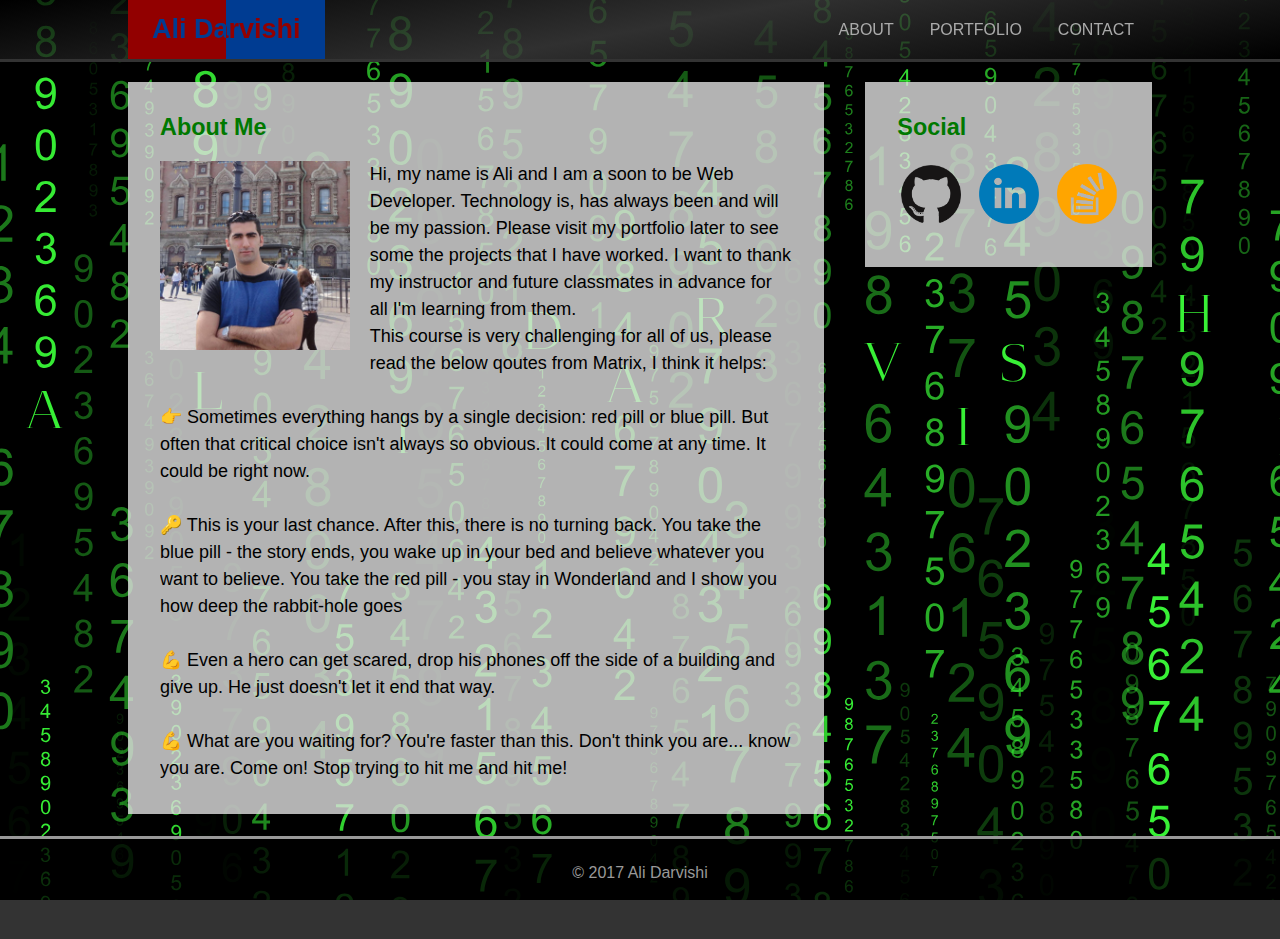
<file: index.html>
<!DOCTYPE html>
<html>

<head>
	<title>About</title>
	<link rel="stylesheet" type="text/css" href="assets/css/reset.css">
	<link rel="stylesheet" type="text/css" href="assets/css/style.css">
	<meta name="viewport" content="width=device-width, initial-scale=1">
</head>

<body>
	<header>
		<div class="bar">
			<div class="name">
				<h1>ali darvishi</h1>
			</div>
			<div>
				<ul class="menu">
					<li><a href="#" onclick="window.location.reload(true);">About</a></li>
					<li><a href="portfolio.html">Portfolio</a></li>
					<li><a href="contact.html">Contact</a></li>
				</ul>
			</div>
		</div>
	</header>
	
	<div class="layout">
		<div class="container">
			<div class="containerInner">
				<div class="title">
					<h2>about me</h2>
				</div>
				<div class="aboutContent">
					<img class="aboutImage" src="assets/images/profile.jpg" alt="Profile picture">
					<div>
						<p>Hi, my name is Ali and I am a soon to be Web Developer. Technology is, has always been and will be my passion. Please visit my portfolio later to see some the projects that I have worked. I want to thank my instructor and future classmates in advance for all I'm learning from them.</p>
						<p>This course is very challenging for all of us, please read the below qoutes from Matrix, I think it helps:</p>
						<p><br>&#128073; Sometimes everything hangs by a single decision: red pill or blue pill. But often that critical choice isn't always so obvious. It could come at any time. It could be right now.</p>
						<p><br>&#128273; This is your last chance. After this, there is no turning back. You take the blue pill - the story ends, you wake up in your bed and believe whatever you want to believe. You take the red pill - you stay in Wonderland and I show you how deep the rabbit-hole goes</p>
						<p><br>&#128170; Even a hero can get scared, drop his phones off the side of a building and give up. He just doesn't let it end that way.</p>
						<p><br>&#128170; What are you waiting for? You're faster than this. Don't think you are... know you are. Come on! Stop trying to hit me and hit me!</p>
					</div>
				</div>
			</div>
		</div>

		<div class="connect">
			<div class="connectInner">
				<div class="title">
					<h2>social</h2>
				</div>
				<div class="social">
					<a class="logo" href="https://github.com/erfaanism">
						<img src="assets/images/git.png" alt="GitHub">
					</a>	
					<a class="logo" href="https://www.linkedin.com/in/erfaanism/">
						<img src="assets/images/linkedin.png" alt="LinkedIn">
					</a>	
					<a class="logo" href="https://stackoverflow.com/story/erfaanism">
						<img src="assets/images/stackoverflow.png" alt="Stack Overflow">
					</a>
				</div>
			</div>
		</div>
	</div>

	<footer class="normal">
		<p>&copy; 2017 Ali Darvishi<p>
	</footer>
</body>

</html>
</file>
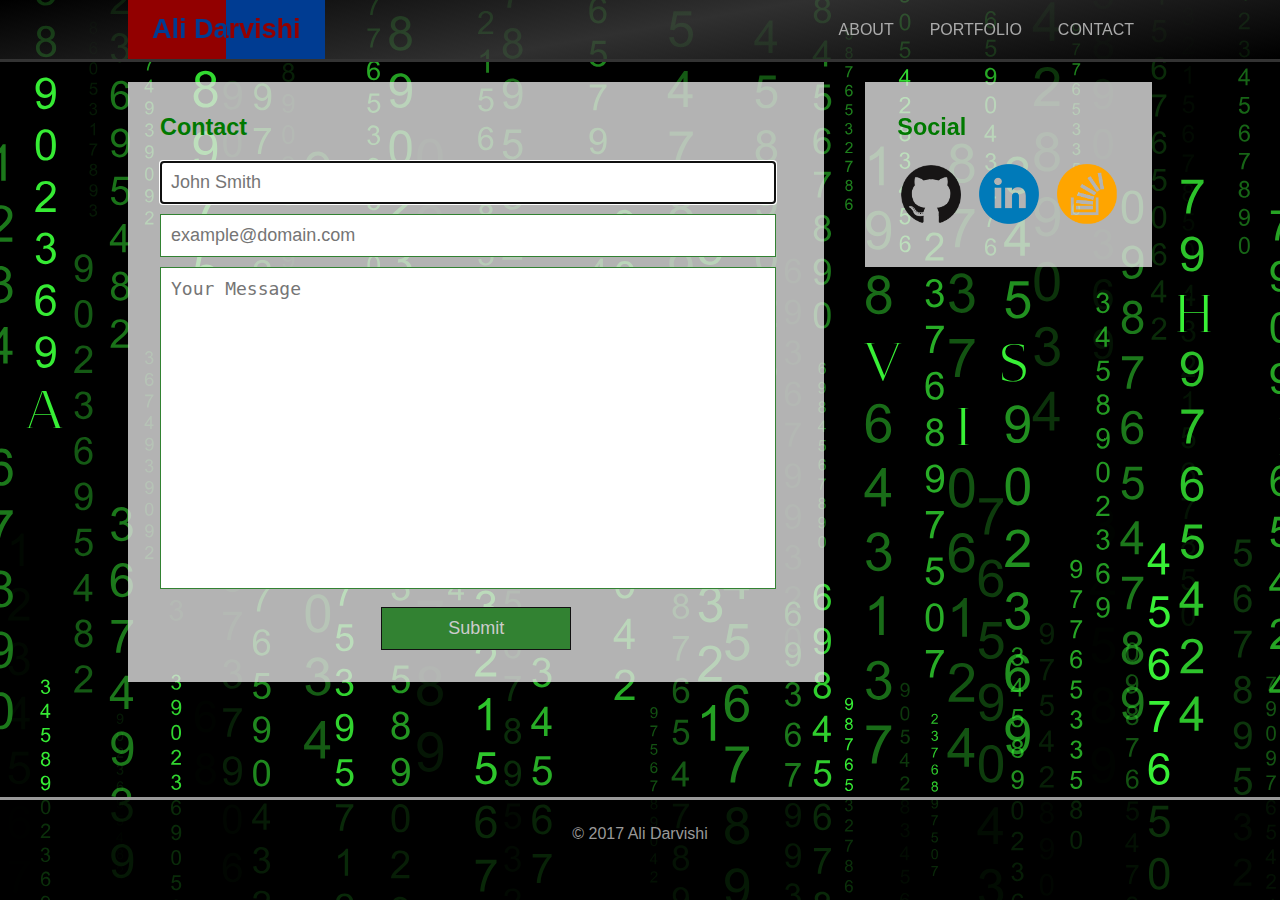
<file: contact.html>
<!DOCTYPE html>
<html>

<head>
	<title>Contact</title>
	<link rel="stylesheet" type="text/css" href="assets/css/reset.css">
	<link rel="stylesheet" type="text/css" href="assets/css/style.css">
	<meta name="viewport" content="width=device-width, initial-scale=1">
</head>

<body>
	<header>
		<div class="bar">
			<div class="name">
				<h1>ali darvishi</h1>
			</div>
			<div>
				<ul class="menu">
					<li><a href="index.html">About</a></li>
					<li><a href="portfolio.html">Portfolio</a></li>
					<li><a href="#" onclick="window.location.reload(true);">Contact</a></li>
				</ul>
			</div>
		</div>
	</header>

	<div class="layout">
		<div class="container">
			<div class="containerInner">
				<div class="title">
					<h2>Contact</h2>
				</div>
				<div class="content">
					<form class="contactForm" action="" method="post">
						<fieldset>
							<input placeholder="John Smith" type="text" name="name" tabindex="1" autofocus required>
						</fieldset>
						<fieldset>
							<input placeholder="example@domain.com" type="email" name="email" tabindex="2" required>
						</fieldset>
						<fieldset>
							<textarea placeholder="Your Message" name="message" tabindex="3" required></textarea>
						</fieldset>
						<button name="submit" type="submit">Submit</button>
					</form>
				</div>
			</div>
		</div>

		<div class="connect">
			<div class="connectInner">
				<div class="title">
					<h2>social</h2>
				</div>
				<div class="social">
					<a class="logo" href="https://github.com/erfaanism">	
						<img src="assets/images/git.png" alt="GitHub">
					</a>	
					<a class="logo" href="https://www.linkedin.com/in/erfaanism/">
						<img src="assets/images/linkedin.png" alt="LinkedIn">
					</a>	
					<a class="logo" href="https://stackoverflow.com/story/erfaanism">	
						<img src="assets/images/stackoverflow.png" alt="Stack Overflow">
					</a>
				</div>
			</div>
		</div>
	</div>
	</div>

	<footer class="normal">
		<p>&copy; 2017 Ali Darvishi<p>
	</footer>
</body>

</html>
</file>
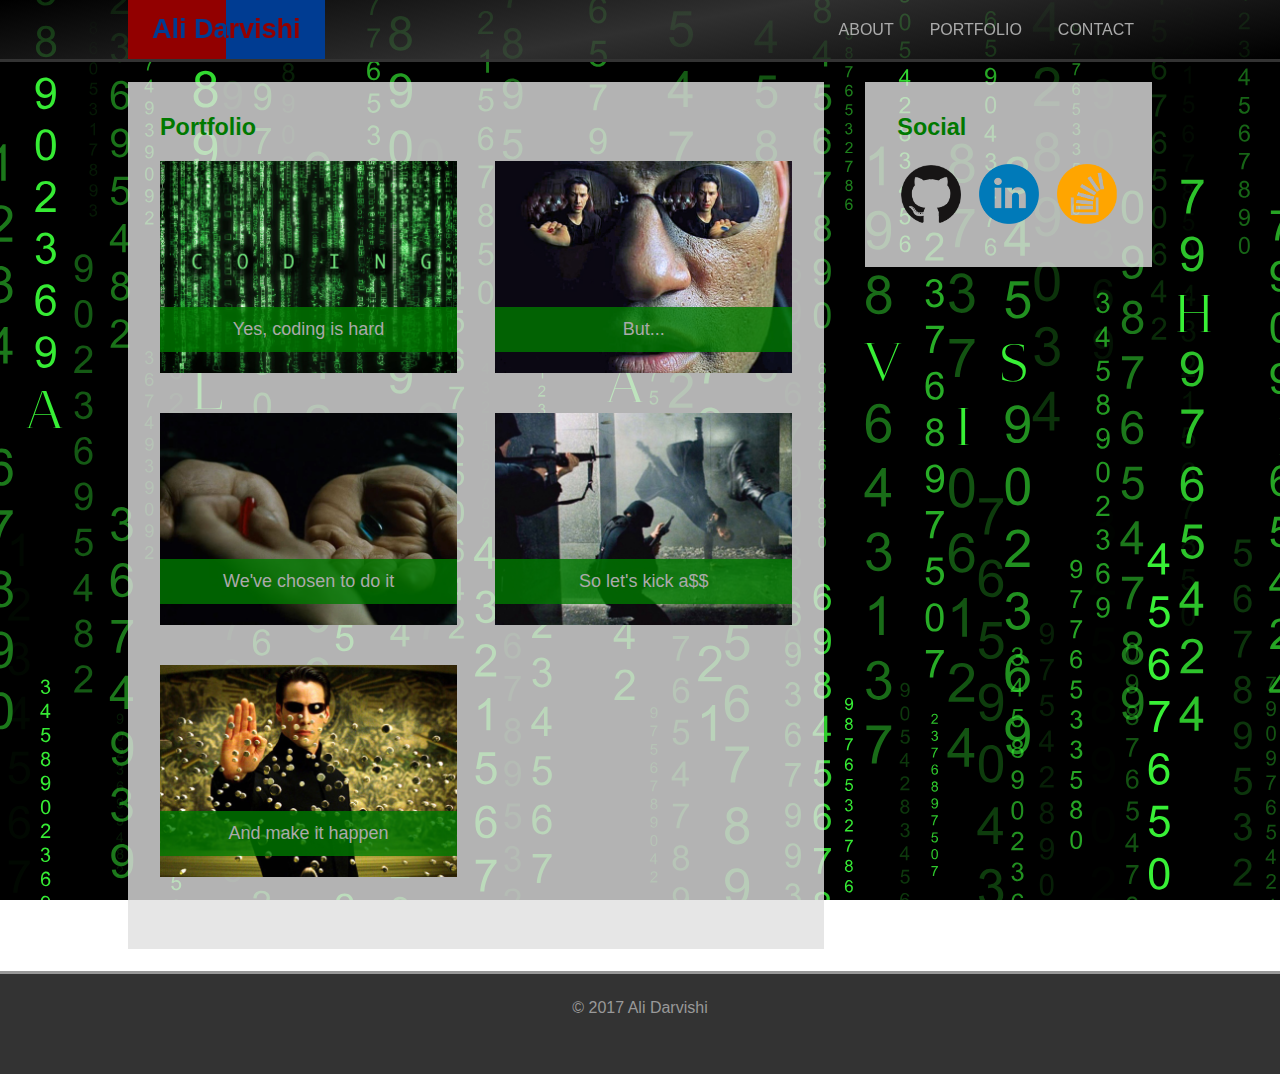
<file: portfolio.html>
<!DOCTYPE html>
<html>

<head>
	<title>Portfolio</title>
	<link rel="stylesheet" type="text/css" href="assets/css/reset.css">
	<link rel="stylesheet" type="text/css" href="assets/css/style.css">
	<meta name="viewport" content="width=device-width, initial-scale=1">
</head>

<body>
	<header>
		<div class="bar">
			<div class="name">
				<h1>ali darvishi</h1>
			</div>
			<div>
				<ul class="menu">
					<li><a href="index.html">About</a></li>
					<li><a href="#" onclick="window.location.reload(true);">Portfolio</a></li>
					<li><a href="contact.html">Contact</a></li>
				</ul>
			</div>
		</div>
	</header>

	<div class="layout">
		<div class="container">
			<div class="containerInner">
				<div class="title">
					<h2>Portfolio</h2>
				</div>
				<div class="portfolioContent">
					<div class="portfolioItems">		
						<img src="assets/images/coding.jpg" alt="Yes coding is hard">
						<span>Yes, coding is hard</span>
					</div>
					
					<div class="portfolioItems">
						<img src="assets/images/but.jpg" alt="But...">
						<span>But...</span>
					</div>

					<div class="portfolioItems">
						<img src="assets/images/chosen.jpg" alt="We've chosen to do it">		
						<span>We've chosen to do it</span>
					</div>

					<div class="portfolioItems">	
						<img src="assets/images/kick.jpg" alt="So let's kick a$$">
						<span>So let's kick a$$</span>		
					</div>

					<div class="portfolioItems">
						<img src="assets/images/success.jpg" alt="And make it happen">
						<span>And make it happen</span>
					</div>
				</div>
			</div>
		</div>

		<div class="connect">
			<div class="connectInner">
				<div class="title">
					<h2>social</h2>
				</div>
				<div class="social">
					<a class="logo" href="https://github.com/erfaanism">	
						<img src="assets/images/git.png" alt="GitHub">
					</a>	
					<a class="logo" href="https://www.linkedin.com/in/erfaanism/">
						<img src="assets/images/linkedin.png" alt="LinkedIn">
					</a>	
					<a class="logo" href="https://stackoverflow.com/story/erfaanism">	
						<img src="assets/images/stackoverflow.png" alt="Stack Overflow">
					</a>
				</div>
			</div>
		</div>
	</div>

	<footer>
		<p>&copy; 2017 Ali Darvishi<p>
	</footer>
</body>

</html>
</file>
<file: assets/css/style.css>
html {
	min-height: 100%;
	position: relative;
}

body {
	background-size: cover;
	background-repeat: no-repeat;
	background-image: url(../images/background.svg);
	background-size: cover;
	background-position: center;
	background-attachment: fixed;
	font-family: "Avant Garde",Avantgarde,"Century Gothic",CenturyGothic,AppleGothic,sans-serif;
	font-size: 18px;
	line-height: 150%;
	margin-bottom: calc(100px + 2%);
}

h1 {
	font-size: 1.5em;
	font-weight: bold;
	text-transform: capitalize;
}

h2 {
	font-size: 1.3em;
	font-weight: bold;
	text-transform: capitalize;
}

.bar {
	padding-left: 10%;
	padding-right: 10%;
	width: 80%;
	background: rgba(0, 0, 0, 0.8);
	background: -webkit-linear-gradient(-10deg, rgba(0, 0, 0, 0.8), rgba(60, 60, 60, 0.8), rgba(0, 0, 0, 0.8));
	background: -o-linear-gradient(-10deg, rgba(0, 0, 0, 0.8), rgba(60, 60, 60, 0.8), rgba(0, 0, 0, 0.8));
	background: -moz-linear-gradient(-10deg, rgba(0, 0, 0, 0.8), rgba(60, 60, 60, 0.8), rgba(0, 0, 0, 0.8));
	background: linear-gradient(-10deg, rgba(0, 0, 0, 0.8), rgba(60, 60, 60, 0.8), rgba(0, 0, 0, 0.8));
	position: fixed;
	border-bottom: 3px solid #333333;
	top: 0;
	display: flex;
	justify-content: space-between;
	overflow: auto;
	z-index: 3;
}

.name {
	background: rgba(146, 0, 0, 0.8);
	background: -webkit-linear-gradient(90deg, #920000 50%, #003c92 50%);
	background: -o-linear-gradient(90deg, #920000 50%, #003c92 50%);
	background: -moz-linear-gradient(90deg, #920000 50%, #003c92 50%);
	background: linear-gradient(90deg, #920000 50%, #003c92 50%);
	text-align: center;
	padding: 8px 12px;
}

.name h1{
	background: rgba(0, 60, 146, 0.8);
	background: -webkit-linear-gradient(90deg, #003c92 50%, #920000 50%);
	background: -o-linear-gradient(90deg, #003c92 50%, #920000 50%);
	background: -moz-linear-gradient(90deg, #003c92 50%, #920000 50%);
	background: linear-gradient(90deg, #003c92 50%, #920000 50%);
	color: transparent;
	-webkit-background-clip: text;
	background-clip: text;
	padding: 8px 12px;
}

ul.menu {
	font-size: 16px;
}

ul.menu a:link {
	color: #aaa;
	text-decoration: none;
}

ul.menu a:hover {
	color: #0f410f;

}

ul.menu a:visited {
	color: #999;
	text-decoration: none;
}

ul.menu a:active {
	color: #002909;
}

ul.menu li{
	float: left;
	padding: 16px 18px;
	text-transform: uppercase;
	overflow: auto;
}

ul.menu li:hover {
		background-color: rgba(244, 244, 244, 0.8);
}

ul.menu li:hover a{
	text-decoration: underline;
	color: #0f410f;
}

.layout {
	margin: calc(56px + 2%) 10% 2% 10%;
	display: flex;
	align-items: flex-start;
	justify-content: space-between;
	position: relative;
}

.container, .connect {
	background-color: rgba(224, 224, 224, 0.8);	
}

.container {
	width: 68%;
	margin-right: 2%;
}

.containerInner {
	margin: 32px;
	display: flex;
	flex-flow: column wrap;
}

.title {
	color: #007900;
	padding-bottom: 20px;
}

.aboutContent {
	float: left;
	overflow: auto;
}

.aboutImage {
	max-width: 30%;
	height: auto;
	float: left;
	overflow: auto;
	margin-right: 20px;
}

.portfolioContent {
	width: 100%;
	float: left;
	overflow: auto;
}

.portfolioItems {
	max-width: 47%;
	height: auto;
	float: left;
	overflow: auto;

}

.portfolioItems img{
	max-width: 100%;
	height: auto;
	position: relative;
	z-index: 1;
}


.portfolioItems span {
	background-color: rgba(0, 121, 0, 0.8);
	width: 100%;
	color: #aaa;
	left: 0;
	max-width: 600px;
	height: auto;
	margin-top: -25%;
	padding: 3% 0 3% 0;
	text-align: center;
	position: relative;
	float: left;
	z-index: 2;
}

div.portfolioItems {
	margin-bottom: 5%;
}

div.portfolioItems:nth-child(odd){
	margin-right: 3%;
}

div.portfolioItems:nth-child(even){
	margin-left: 3%;
}

.contactForm fieldset {
	border: medium none;
	margin: 0 0 10px;
	min-width: 100%;
	padding: 0;
}

.contactForm input[type="text"],
.contactForm input[type="email"],
.contactForm textarea {
	width: 94%;
	font-size: 18px;
	border: 1px solid rgb(50, 130, 50);
	background: #FFF;
	margin-right: 3%;
	padding: 10px;
}

.contactForm button[type="submit"] {
	cursor: pointer;
	color: #ccc;
	font-size: 18px;
	background-color: rgb(50, 130, 50);
	min-width: 30%;
	height: auto;
	margin-right: 35%;
	margin-left: 35%;
	border: 1px solid #111;
	padding: 10px;
}

.contactForm textarea {
	resize: none;
	height: 300px;
}

.connect {
	width: 28%;
	margin-left: 2%;
}

.connectInner {
	margin: 32px;
}

a.logo {
	max-width: 30%;
	height: auto;
}

a.logo img {
	max-width: 90%;
	height: auto;
	padding: 5%;
}

a:hover.logo {
	background-color: rgba(244, 244, 244, 0.5);
}

.social {
	display: flex;
	align-items: center;
	justify-content: space-between;
	overflow: auto;
}

footer {
	width: 100%;
	height: 80px;
	color: #999;
	font-size: 16px;
	text-transform: capitalize;
	text-align: center;
 	background-color: rgba(0, 0, 0, 0.8);
 	padding-top: 20px;
 	border-top: 3px solid #999;
 	position: absolute;
 	bottom: 0;

}

/*Media queries begin*/

/*Media query for screen width between 769px to 980px*/

@media only handheld, screen and (min-width: 769px) and (max-width: 980px) {
	
	.aboutImage {
		min-width: 100%;
		margin: 0 0 20px 0;
	}

	div.portfolioItems:nth-child(n) {
		margin: 0;
		max-width: 100%;
	}

	.container {
		width: 68%;
		margin-right: 2%;
	}

	.connect {
		width: 38%;
		margin-left: 2%;
	}
}

/*Media query for screen width between 641px to 768px*/

@media handheld, screen and (min-width: 641px) and (max-width: 768px) {
	
	.bar {
		padding-left: 2%;
		padding-right: 2%;
		width: 96%;
	}

	.layout {
		margin: calc(56px + 2%) 2% 2% 2%;	
		flex-direction: column;
	}

	.container {
		width: 100%;
		margin-right: 0;
		margin-bottom: 1vw;
	}

	.aboutImage {
		max-width: 50%;
	}

	.connect {
		width: 100%;
		margin-left: 0;
		margin-top: 1vw;
	}

	a.logo {
		max-width: 20%;
	}
}

/*Media query for 640px and below*/

@media handheld, screen and (max-width: 640px) {

	.bar {
		flex-direction: column;
		padding: 0;
		width: 100%;
		position: static;
	}

	ul.menu li {
		width: calc(33vw - 36px);
		text-align: center;
	}

	.layout {
		margin: 2% 2% 2% 2%;
		flex-direction: column;
	}

	.container {
		width: 100%;
		margin-right: 0;
		margin-bottom: 1vw;
	}

	.aboutImage {
		max-width: 50%;
	}

	div.portfolioItems:nth-child(n) {
		margin: 0;
		max-width: 100%;
	}

	.connect {
		width: 100%;
		margin-left: 0;
		margin-top: 1vw;
	}

	a.logo {
		max-width: 20%;
	}
}
</file>
